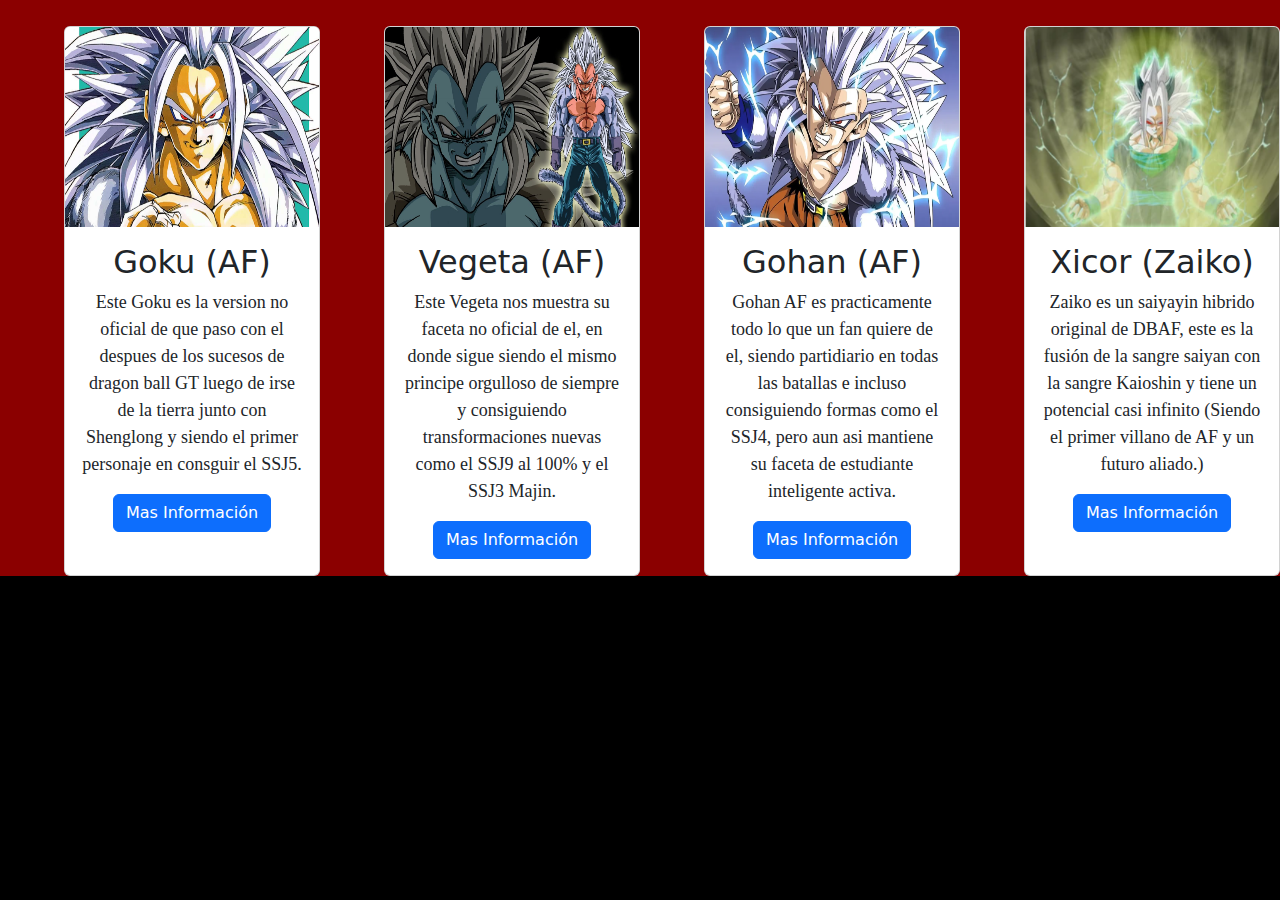
<file: index.html>
<!DOCTYPE html>
<html lang="en">
<head>
<link href="https://cdn.jsdelivr.net/npm/bootstrap@5.3.3/dist/css/bootstrap.min.css" rel="stylesheet" integrity="sha384-QWTKZyjpPEjISv5WaRU9OFeRpok6YctnYmDr5pNlyT2bRjXh0JMhjY6hW+ALEwIH" crossorigin="anonymous">
    <meta charset="UTF-8">
    <meta name="viewport" content="width=device-width, initial-scale=1.0">
    <link rel="stylesheet" href="style.css">
    <title>Dragon Ball AF</title>
</head>
<body>
  <div class="contenedor">
    <div class="card" style="width: 18rem;">
        <img src="Img/Goku SSJ5.jpg" class="card-img-top" alt="...">
        <div class="card-body">
            <center>
          <h5 class="Goku AF">Goku (AF)</h5>
          <p class="card-text">Este Goku es la version no oficial de que paso con el despues de los sucesos de dragon ball GT luego de irse de la tierra junto con Shenglong y siendo el primer personaje en consguir el SSJ5.</p>
          <a href="goku.html" class="btn btn-primary">Mas Información</a>
            </center>
        </div>
      </div>

      <div class="card" style="width: 18rem;">
        <img src="Img/Vegeta SSJ5.png" class="card-img-top" alt="...">
        <div class="card-body">
            <center>
          <h5 class="Vegeta AF">Vegeta (AF)</h5>
          <p class="card-text">Este Vegeta nos muestra su faceta no oficial de el, en donde sigue siendo el mismo principe orgulloso de siempre y consiguiendo transformaciones nuevas como el SSJ9 al 100% y el SSJ3 Majin.</p>
          <a href="vegeta.html" class="btn btn-primary">Mas Información</a>
          </center>
        </div>
      </div>

      <div class="card" style="width: 18rem;">
        <img src="Img/Gohan SSJ5.png" class="card-img-top" alt="...">
        <div class="card-body">
            <center>
          <h5 class="Gohan AF">Gohan (AF)</h5>
          <p class="card-text">Gohan AF es practicamente todo lo que un fan quiere de el, siendo partidiario en todas las batallas e incluso consiguiendo formas como el SSJ4, pero aun asi mantiene su faceta de estudiante inteligente activa.</p>
          <a href="gohan.html" class="btn btn-primary">Mas Información</a>
          </center>
        </div>
      </div>

      <div class="card" style="width: 18rem;">
        <img src="Img/Zaiko.png" class="card-img-top" alt="...">
        <div class="card-body">
            <center>
          <h5 class="Zaiko">Xicor (Zaiko)</h5>
          <p class="card-text">Zaiko es un saiyayin hibrido original de DBAF, este es la fusión de la sangre saiyan con la sangre Kaioshin y tiene un potencial casi infinito (Siendo el primer villano de AF y un futuro aliado.)</p>
          <a href="zaico.html" class="btn btn-primary">Mas Información</a>
          </center>
        </div>
      </div>
    </div>
</body>
</html>
</file>
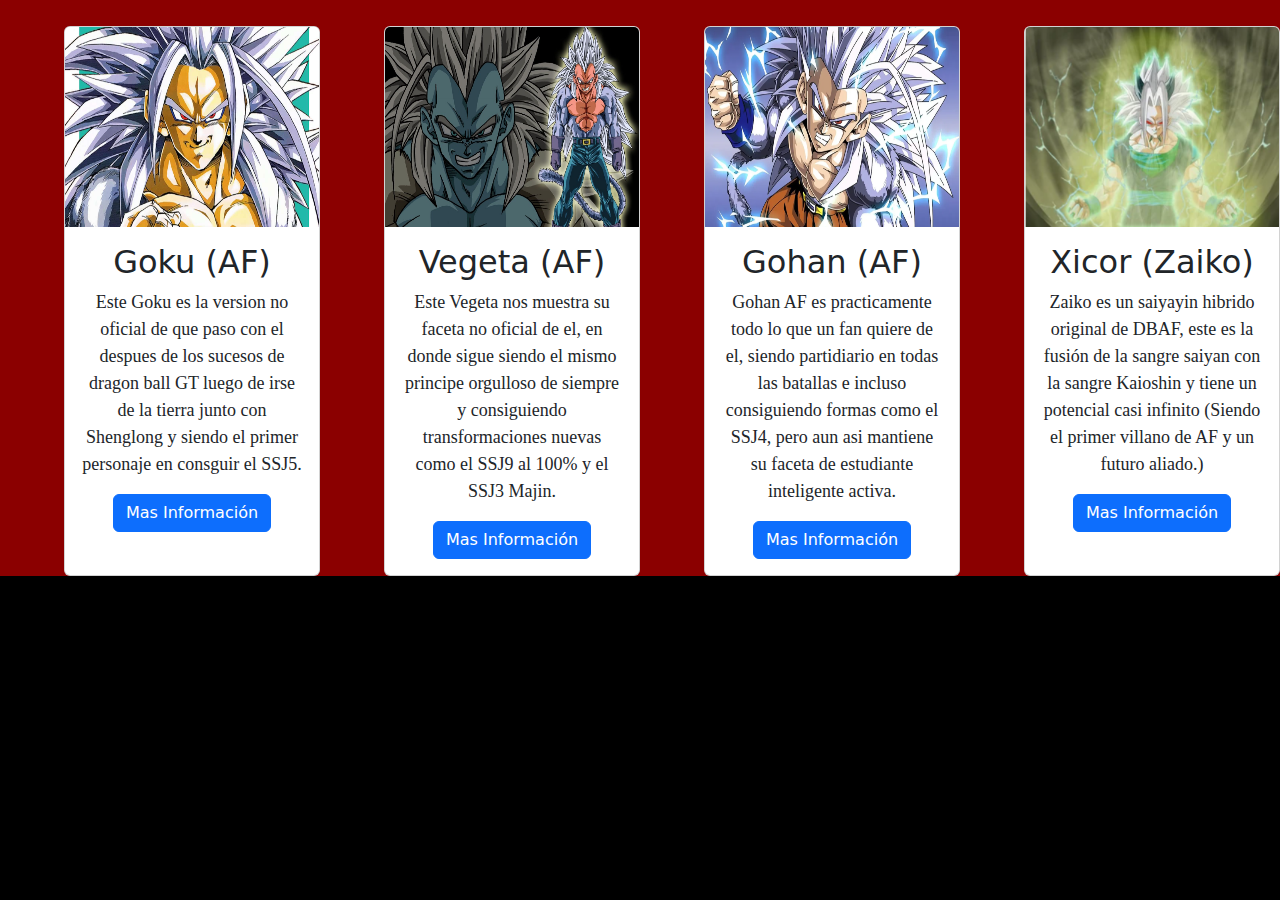
<file: Dragon Ball.html>
<!DOCTYPE html>
<html lang="en">
<head>
<link href="https://cdn.jsdelivr.net/npm/bootstrap@5.3.3/dist/css/bootstrap.min.css" rel="stylesheet" integrity="sha384-QWTKZyjpPEjISv5WaRU9OFeRpok6YctnYmDr5pNlyT2bRjXh0JMhjY6hW+ALEwIH" crossorigin="anonymous">
    <meta charset="UTF-8">
    <meta name="viewport" content="width=device-width, initial-scale=1.0">
    <link rel="stylesheet" href="style.css">
    <title>Dragon Ball AF</title>
</head>
<body>
  <div class="contenedor">
    <div class="card" style="width: 18rem;">
        <img src="Img/Goku SSJ5.jpg" class="card-img-top" alt="...">
        <div class="card-body">
            <center>
          <h5 class="Goku AF">Goku (AF)</h5>
          <p class="card-text">Este Goku es la version no oficial de que paso con el despues de los sucesos de dragon ball GT luego de irse de la tierra junto con Shenglong y siendo el primer personaje en consguir el SSJ5.</p>
          <a href="Goku.html" class="btn btn-primary">Mas Información</a>
            </center>
        </div>
      </div>

      <div class="card" style="width: 18rem;">
        <img src="Img/Vegeta SSJ5.png" class="card-img-top" alt="...">
        <div class="card-body">
            <center>
          <h5 class="Vegeta AF">Vegeta (AF)</h5>
          <p class="card-text">Este Vegeta nos muestra su faceta no oficial de el, en donde sigue siendo el mismo principe orgulloso de siempre y consiguiendo transformaciones nuevas como el SSJ9 al 100% y el SSJ3 Majin.</p>
          <a href="Vegeta.html" class="btn btn-primary">Mas Información</a>
          </center>
        </div>
      </div>

      <div class="card" style="width: 18rem;">
        <img src="Img/Gohan SSJ5.png" class="card-img-top" alt="...">
        <div class="card-body">
            <center>
          <h5 class="Gohan AF">Gohan (AF)</h5>
          <p class="card-text">Gohan AF es practicamente todo lo que un fan quiere de el, siendo partidiario en todas las batallas e incluso consiguiendo formas como el SSJ4, pero aun asi mantiene su faceta de estudiante inteligente activa.</p>
          <a href="Gohan.html" class="btn btn-primary">Mas Información</a>
          </center>
        </div>
      </div>

      <div class="card" style="width: 18rem;">
        <img src="Img/Zaiko.png" class="card-img-top" alt="...">
        <div class="card-body">
            <center>
          <h5 class="Zaiko">Xicor (Zaiko)</h5>
          <p class="card-text">Zaiko es un saiyayin hibrido original de DBAF, este es la fusión de la sangre saiyan con la sangre Kaioshin y tiene un potencial casi infinito (Siendo el primer villano de AF y un futuro aliado.)</p>
          <a href="Zaico.html" class="btn btn-primary">Mas Información</a>
          </center>
        </div>
      </div>
    </div>
</body>
</html>
</file>
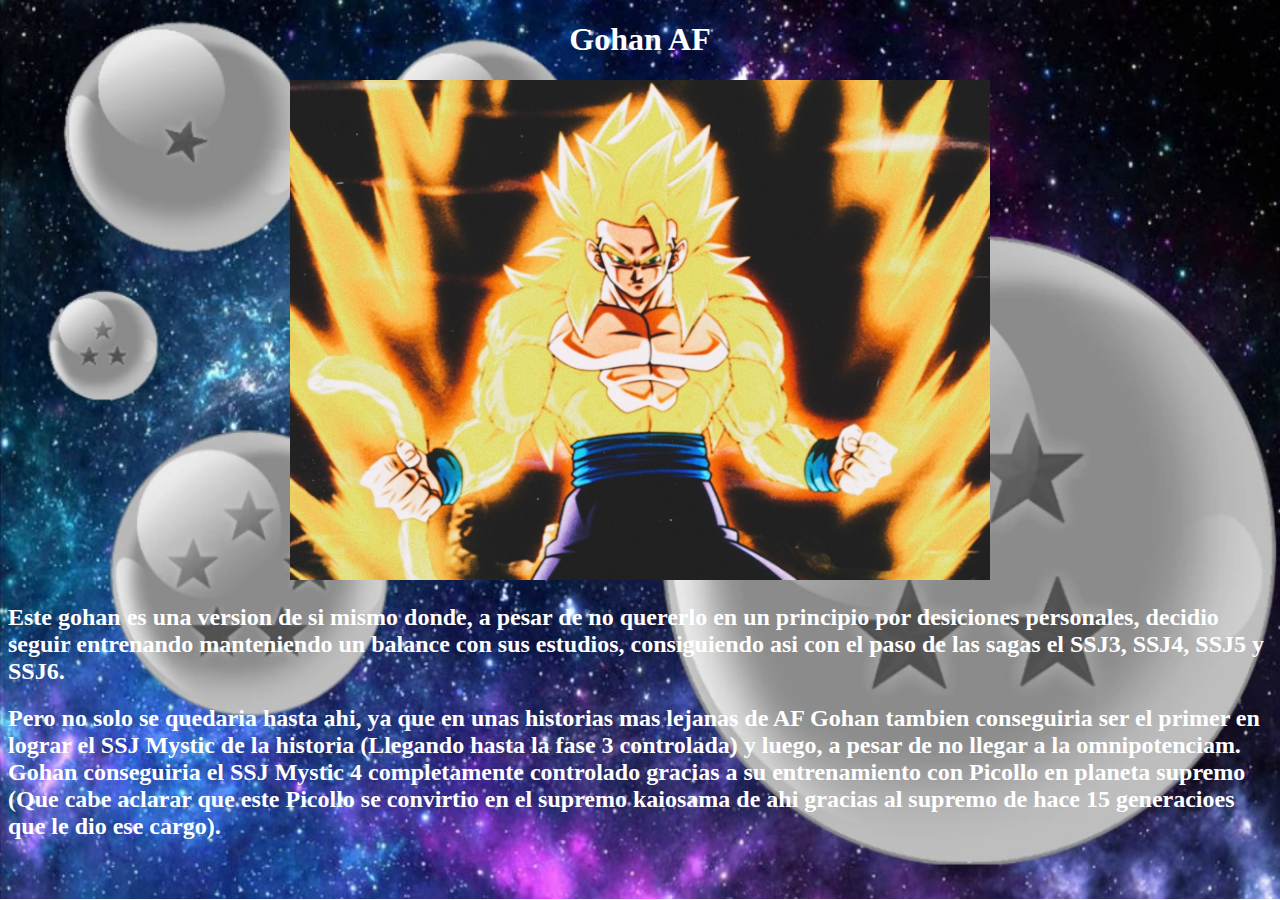
<file: Gohan.html>
<!DOCTYPE html>
<html lang="en">
<head>
    <meta charset="UTF-8">
    <meta name="viewport" content="width=device-width, initial-scale=1.0">
    <title>gohan</title>
    <link rel="stylesheet" href="StyleSecu.css">
</head>
<body>
    <center>
    <H1>Gohan AF</H1>
    <img src="Img/Gohan SSJ Mystic 4.jpg" alt="" height="500px" width="700px">
    </center>
    <h2>Este gohan es una version de si mismo donde, a pesar de no quererlo en un principio por desiciones personales, decidio seguir entrenando manteniendo un balance con sus estudios, consiguiendo asi con el paso de las sagas el SSJ3, SSJ4, SSJ5 y SSJ6. </h2>
    <h2>Pero no solo se quedaria hasta ahi, ya que en unas historias mas lejanas de AF Gohan tambien conseguiria ser el primer en lograr el SSJ Mystic de la historia (Llegando hasta la fase 3 controlada) y luego, a pesar de no llegar a la omnipotenciam. Gohan conseguiria el SSJ Mystic 4 completamente controlado gracias a su entrenamiento con Picollo en planeta supremo (Que cabe aclarar que este Picollo se convirtio en el supremo kaiosama de ahi gracias al supremo de hace 15 generacioes que le dio ese cargo).</h2>
</body>
</html>
</file>
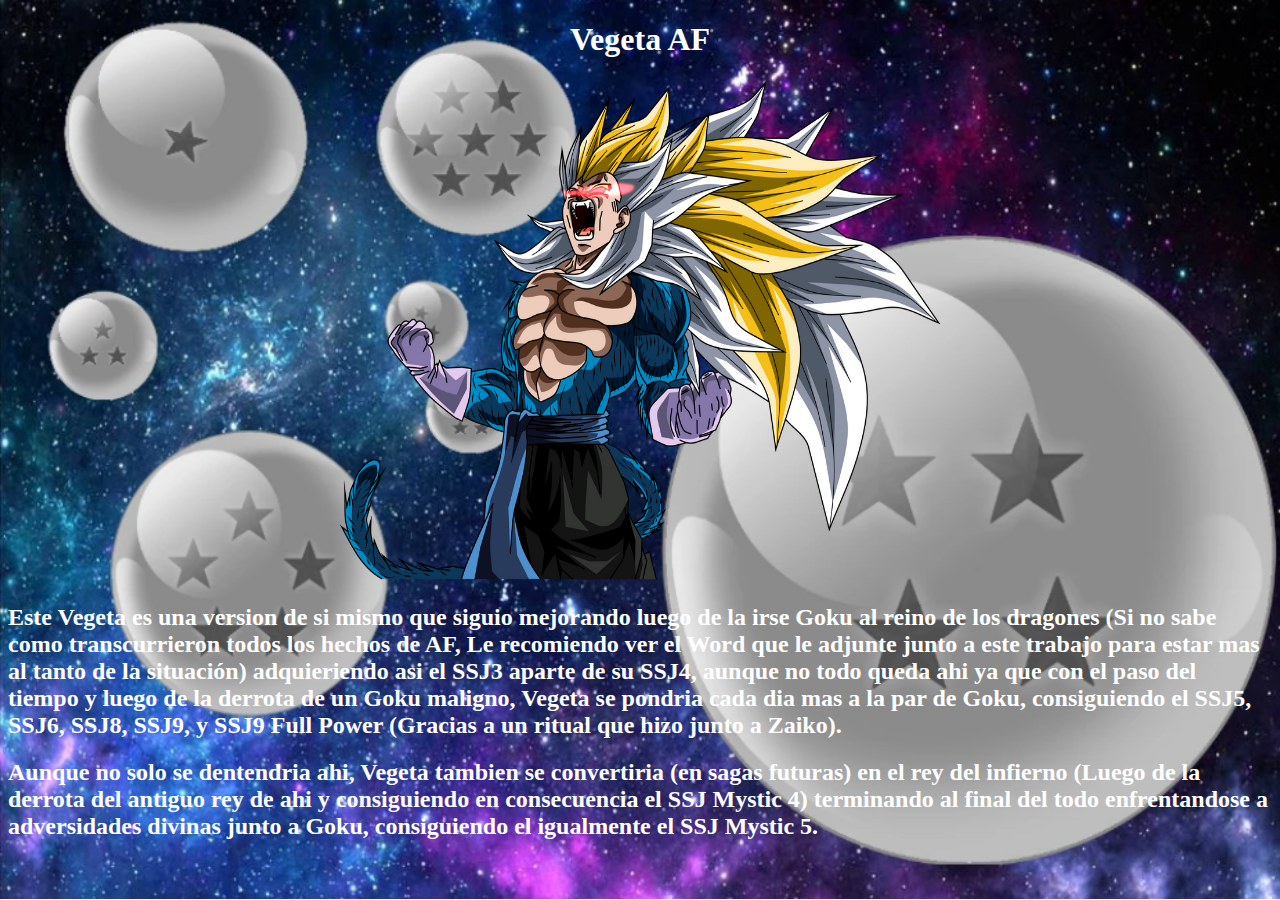
<file: Vegeta.html>
<!DOCTYPE html>
<html lang="en">
<head>
    <meta charset="UTF-8">
    <meta name="viewport" content="width=device-width, initial-scale=1.0">
    <title>vegeta</title>
    <link rel="stylesheet" href="StyleSecu.css">
</head>
<body>
    <center>
    <H1>Vegeta AF</H1>
    <img src="Img/Vegeta SSJ Mystic 5.png" alt="" height="500px" width="600px">
    </center>
    <h2>Este Vegeta es una version de si mismo que siguio mejorando luego de la irse Goku al reino de los dragones (Si no sabe como transcurrieron todos los hechos de AF, Le recomiendo ver el Word que le adjunte junto a este trabajo para estar mas al tanto de la situación) adquieriendo asi el SSJ3 aparte de su SSJ4, aunque no todo queda ahi ya que con el paso del tiempo y luego de la derrota de un Goku maligno, Vegeta se pondria cada dia mas a la par de Goku, consiguiendo el SSJ5, SSJ6, SSJ8, SSJ9, y SSJ9 Full Power (Gracias a un ritual que hizo junto a Zaiko).</h2>
    <h2>Aunque no solo se dentendria ahi, Vegeta tambien se convertiria (en sagas futuras) en el rey del infierno (Luego de la derrota del antiguo rey de ahi y consiguiendo en consecuencia el SSJ Mystic 4) terminando al final del todo enfrentandose a adversidades divinas junto a Goku, consiguiendo el igualmente el SSJ Mystic 5.</h2>
</body>
</html>
</file>
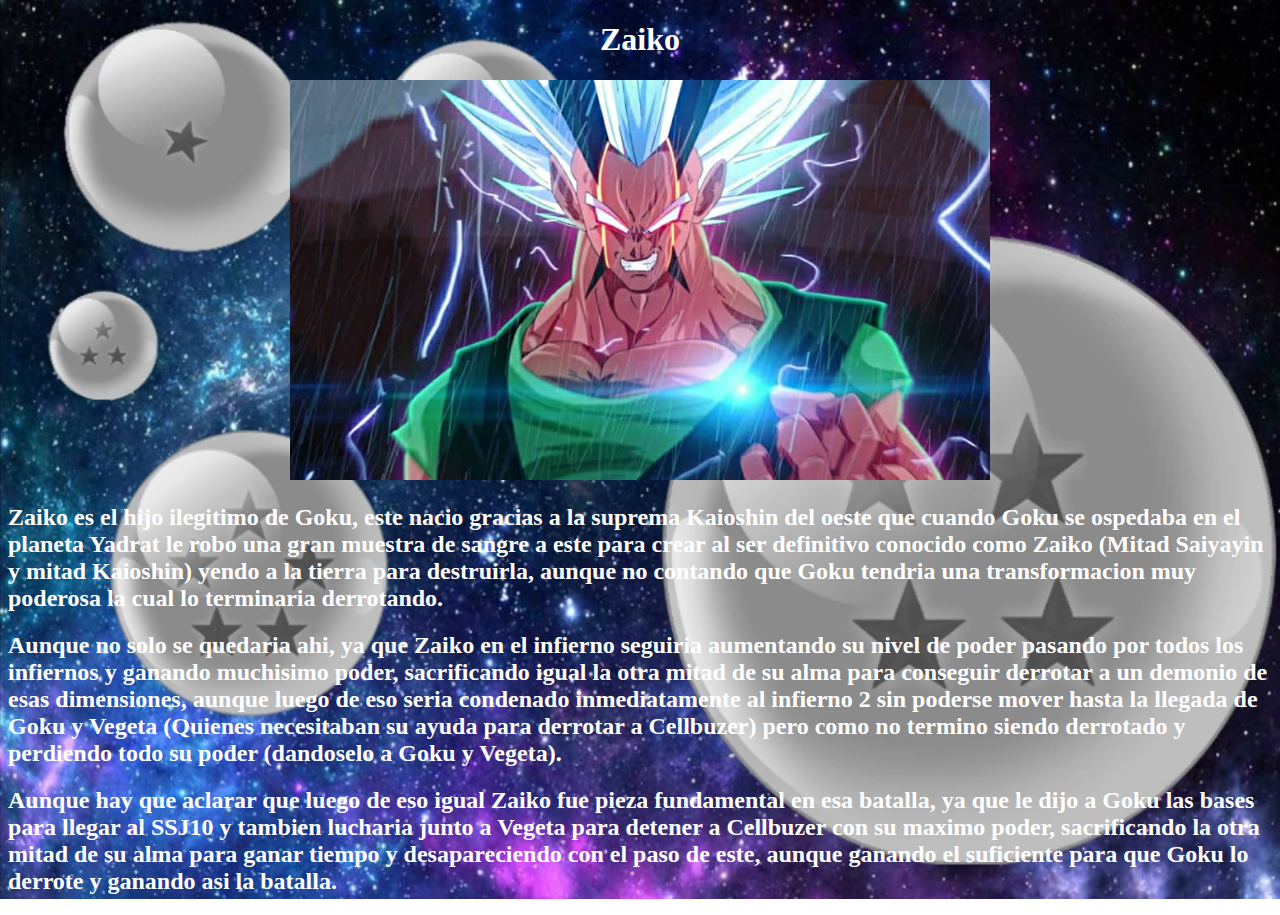
<file: Zaico.html>
<!DOCTYPE html>
<html lang="en">
<head>
    <meta charset="UTF-8">
    <meta name="viewport" content="width=device-width, initial-scale=1.0">
    <title>zaiko</title>
    <link rel="stylesheet" href="StyleSecu.css">
</head>
<body>
    <center>
    <H1>Zaiko</H1>
    <img src="Img/Xaico.jpg" alt="" height="400px" width="700px">
    </center>
    <h2>Zaiko es el hijo ilegitimo de Goku, este nacio gracias a la suprema Kaioshin del oeste que cuando Goku se ospedaba en el planeta Yadrat le robo una gran muestra de sangre a este para crear al ser definitivo conocido como Zaiko (Mitad Saiyayin y mitad Kaioshin) yendo a la tierra para destruirla, aunque no contando que Goku tendria una transformacion muy poderosa la cual lo terminaria derrotando. </h2>
    <h2>Aunque no solo se quedaria ahi, ya que Zaiko en el infierno seguiria aumentando su nivel de poder pasando por todos los infiernos y ganando muchisimo poder, sacrificando igual la otra mitad de su alma para conseguir derrotar a un demonio de esas dimensiones, aunque luego de eso seria condenado inmediatamente al infierno 2 sin poderse mover hasta la llegada de Goku y Vegeta (Quienes necesitaban su ayuda para derrotar a Cellbuzer) pero como no termino siendo derrotado y perdiendo todo su poder (dandoselo a Goku y Vegeta).</h2>
    <h2>Aunque hay que aclarar que luego de eso igual Zaiko fue pieza fundamental en esa batalla, ya que le dijo a Goku las bases para llegar al SSJ10 y tambien lucharia junto a Vegeta para detener a Cellbuzer con su maximo poder, sacrificando la otra mitad de su alma para ganar tiempo y desapareciendo con el paso de este, aunque ganando el suficiente para que Goku lo derrote y ganando asi la batalla.</h2>
</body>
</html>
</file>
<file: style.css>
body{
background-color: black;
}

.contenedor{
    display: flex;
    background-color: darkred;
}

.card{
    margin-left: 5%;
    margin-block-start: 2%;
}

img{
    height: 200px;
}

p{
    font-family: Cambria, Cochin, Georgia, Times, 'Times New Roman', serif;
    font-size: 18px;
}

h5{
    font-size: 32px;
}
</file>
<file: StyleSecu.css>
body {
    
background-image: url(Img/Fondo2.png);
background-repeat: no-repeat;
background-size: 100%;
color: white

}
</file>
